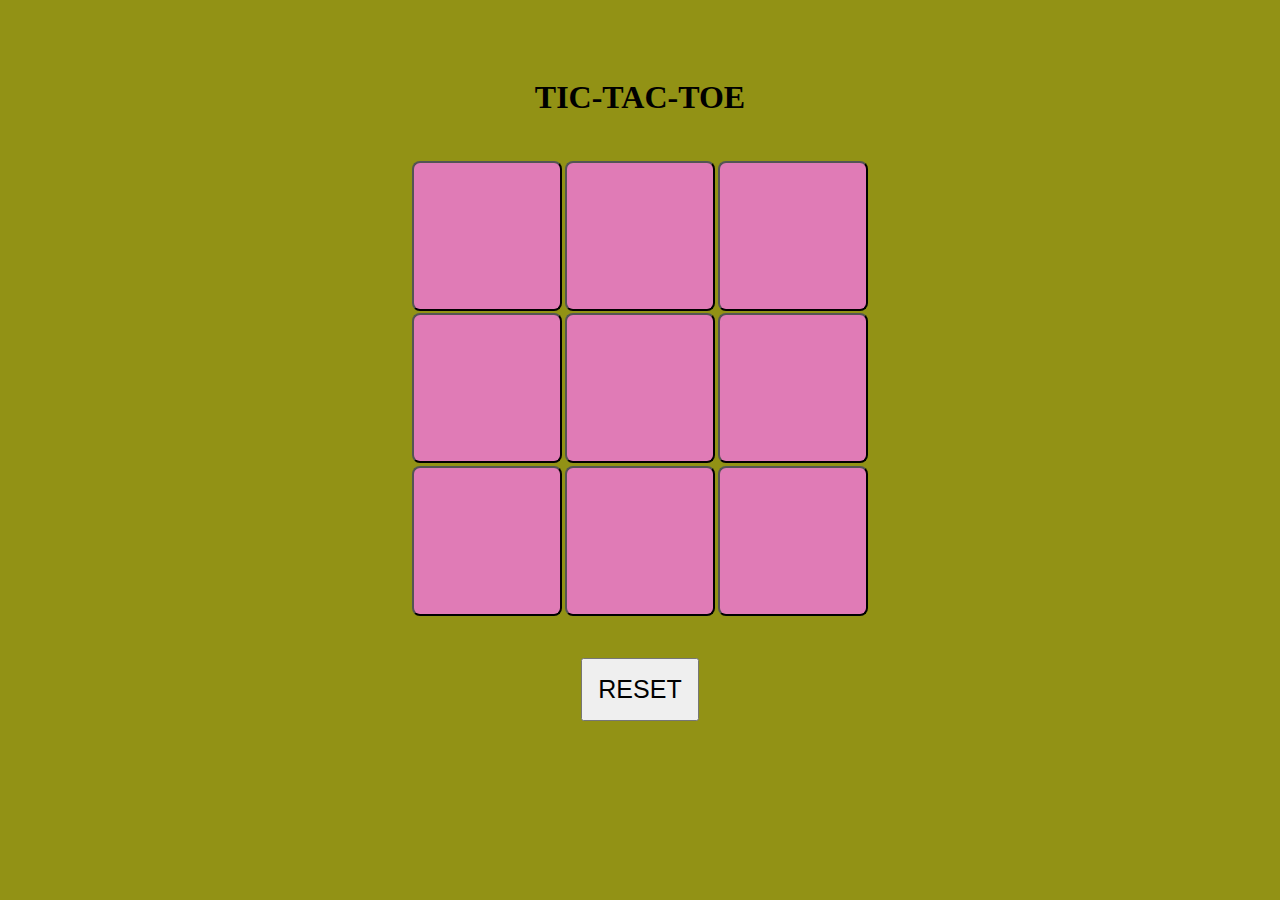
<file: index.html>
<!DOCTYPE html>
<html lang="en">
<head>
    <meta charset="UTF-8">
    <meta name="viewport" content="width=device-width, initial-scale=1.0">
    <title>Tic-Tac-Toe Game</title>
    <link rel="stylesheet" href="style2.css">
</head>
<body>
    <div class="msg-container hide">
    <p id="win">Winner</p>
    <button id="msg">Restart</button>
    </div> 
    <div class="table">
    <h1>TIC-TAC-TOE </h1>
    <div class="container">
    <button class="box"></button>
    <button class="box"></button>
    <button class="box"></button>
    <button class="box"></button>
    <button class="box"></button>
    <button class="box"></button>
    <button class="box"></button>
    <button class="box"></button>
    <button class="box"></button>
    </div>
    <button class="reset">RESET</button>
    </div>
    <script src="first.js"></script>
</body>
</html>
</file>
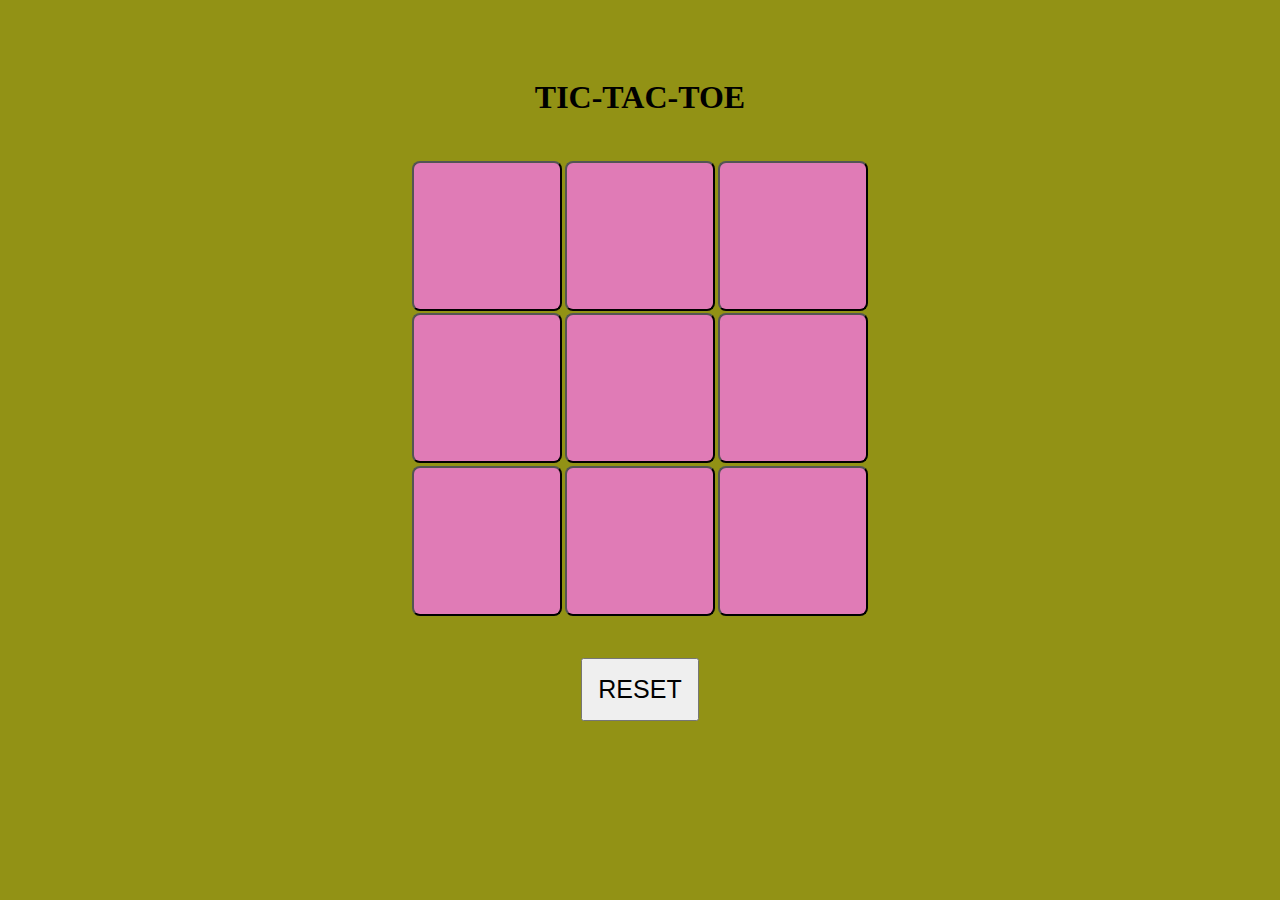
<file: index3.html>
<!DOCTYPE html>
<html lang="en">
<head>
    <meta charset="UTF-8">
    <meta name="viewport" content="width=device-width, initial-scale=1.0">
    <title>Tic-Tac-Toe Game</title>
    <link rel="stylesheet" href="style2.css">
</head>
<body>
    <div class="msg-container hide">
    <p id="win">Winner</p>
    <button id="msg">Restart</button>
    </div> 
    <div class="table">
    <h1>TIC-TAC-TOE </h1>
    <div class="container">
    <button class="box"></button>
    <button class="box"></button>
    <button class="box"></button>
    <button class="box"></button>
    <button class="box"></button>
    <button class="box"></button>
    <button class="box"></button>
    <button class="box"></button>
    <button class="box"></button>
    </div>
    <button class="reset">RESET</button>
    </div>
    <script src="first.js"></script>
</body>
</html>
</file>
<file: style2.css>
body{
    background-color: rgb(146, 146, 21);
}
.box{
    height: 150px;
    width: 150px;
    font-size: 50px;
     background-color: rgb(224, 123, 182);
    border-radius: 8px;
    color: aqua;
}
.container{
    width: 460px;
    height: 460px;
   display:flex;
   align-items: center;
   flex-direction: column;
   flex-wrap: wrap;
   position: absolute;
   justify-content: space-evenly;
   top:100px;
   
}
.reset{
    padding:15px;
    position: absolute;
    top:600px;
    font-size: 25px;
}
.table{

    position:relative;
    top:50px;
    display: flex;
    align-items: center;
    justify-content: space-evenly;
    flex-direction: column;
    

}
.msg-container{
     height: 800px;
    font-size:50px;
    display: flex;
    align-items: center;
    justify-content: center;
    flex-direction: column;
    
    
}
#msg{
  padding:15px;
  font-size: 25px;
}
.hide{
    display:none;
}

.colorX{
    color: red;
}

.colorO{
    color: green;
}
</file>
